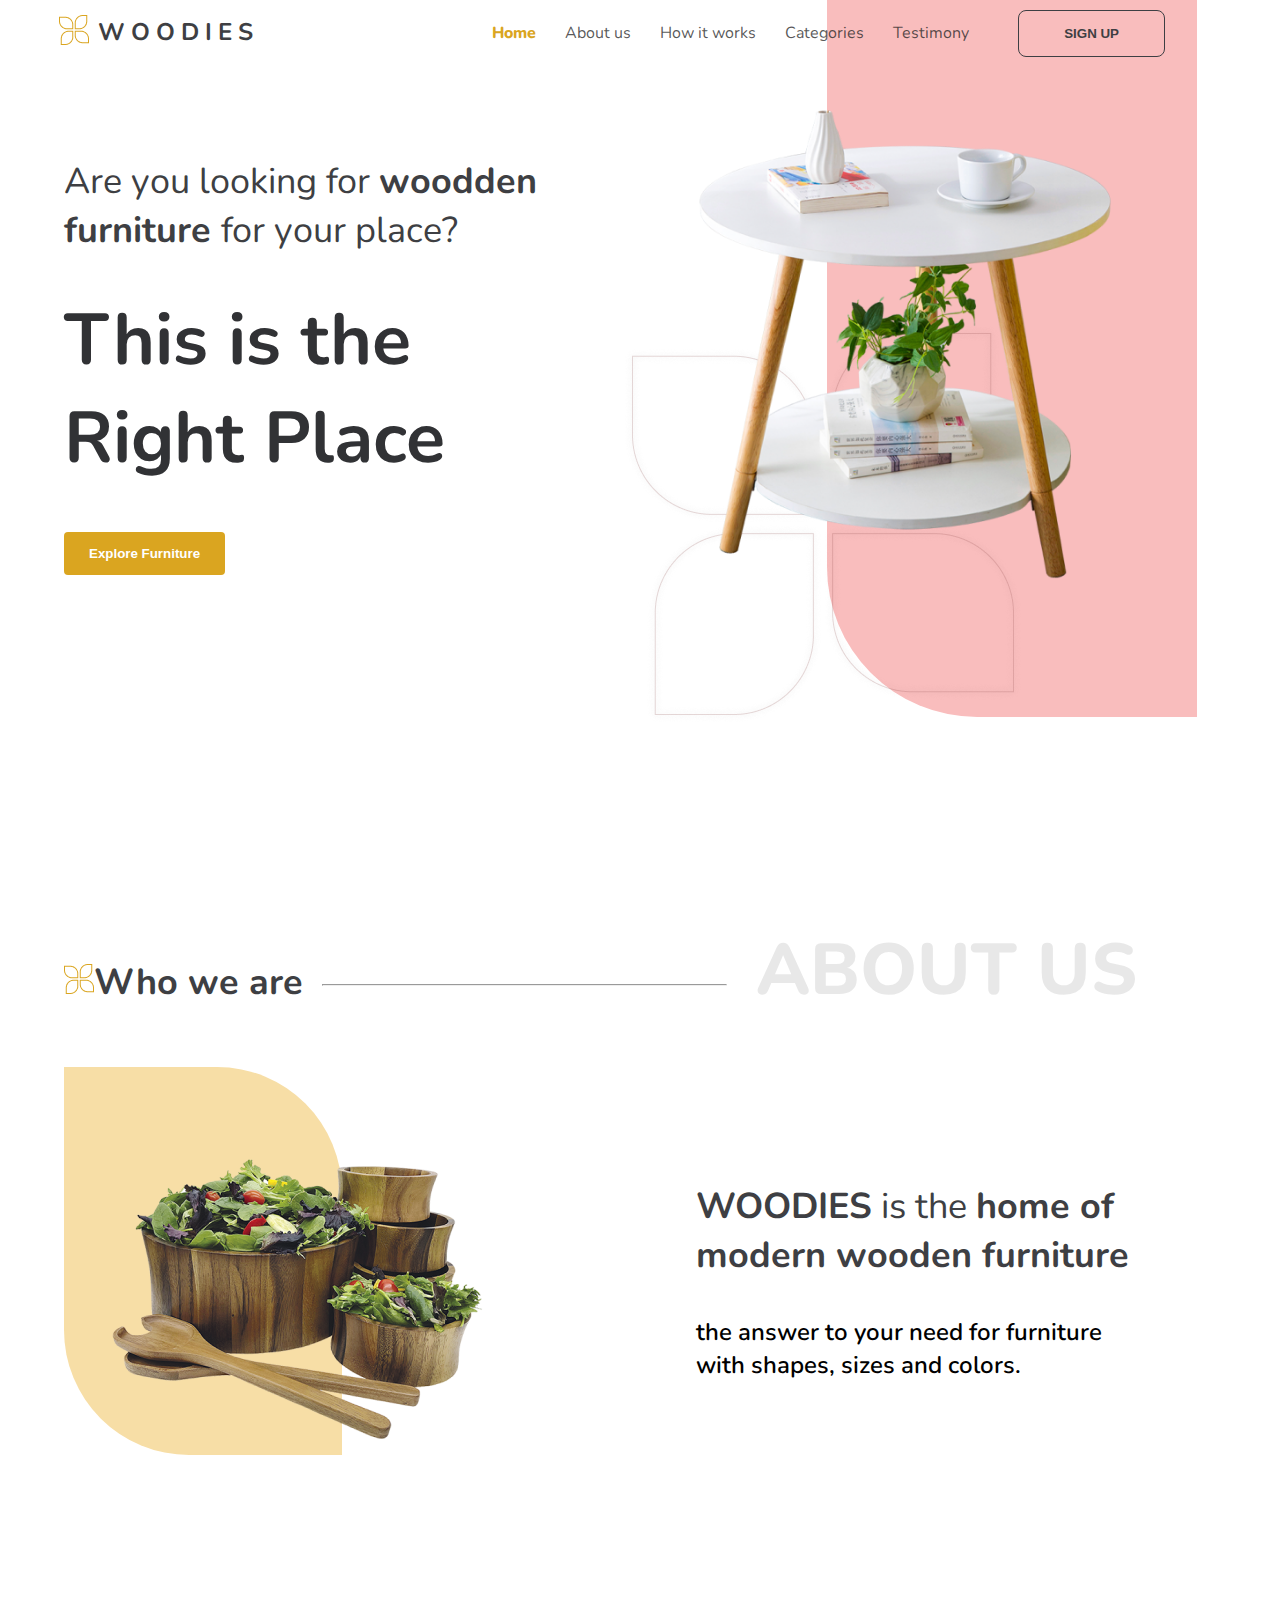
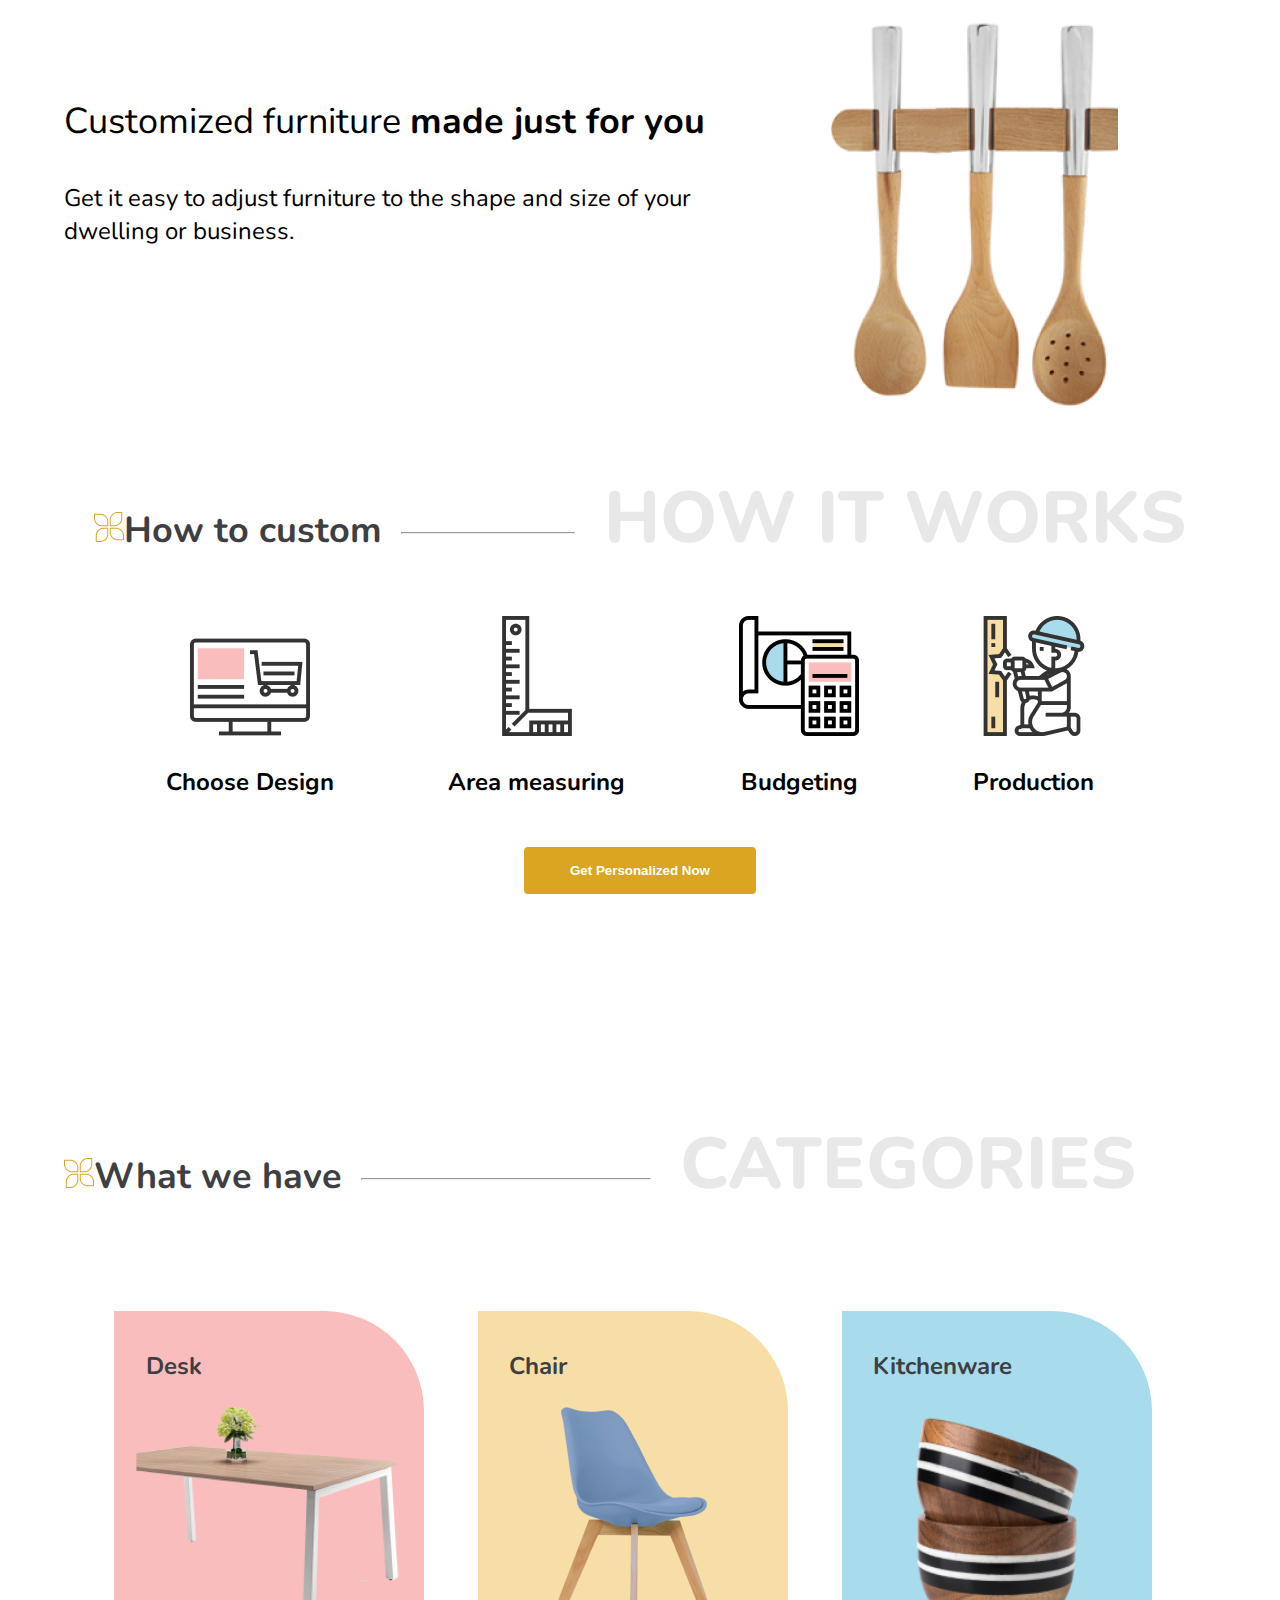
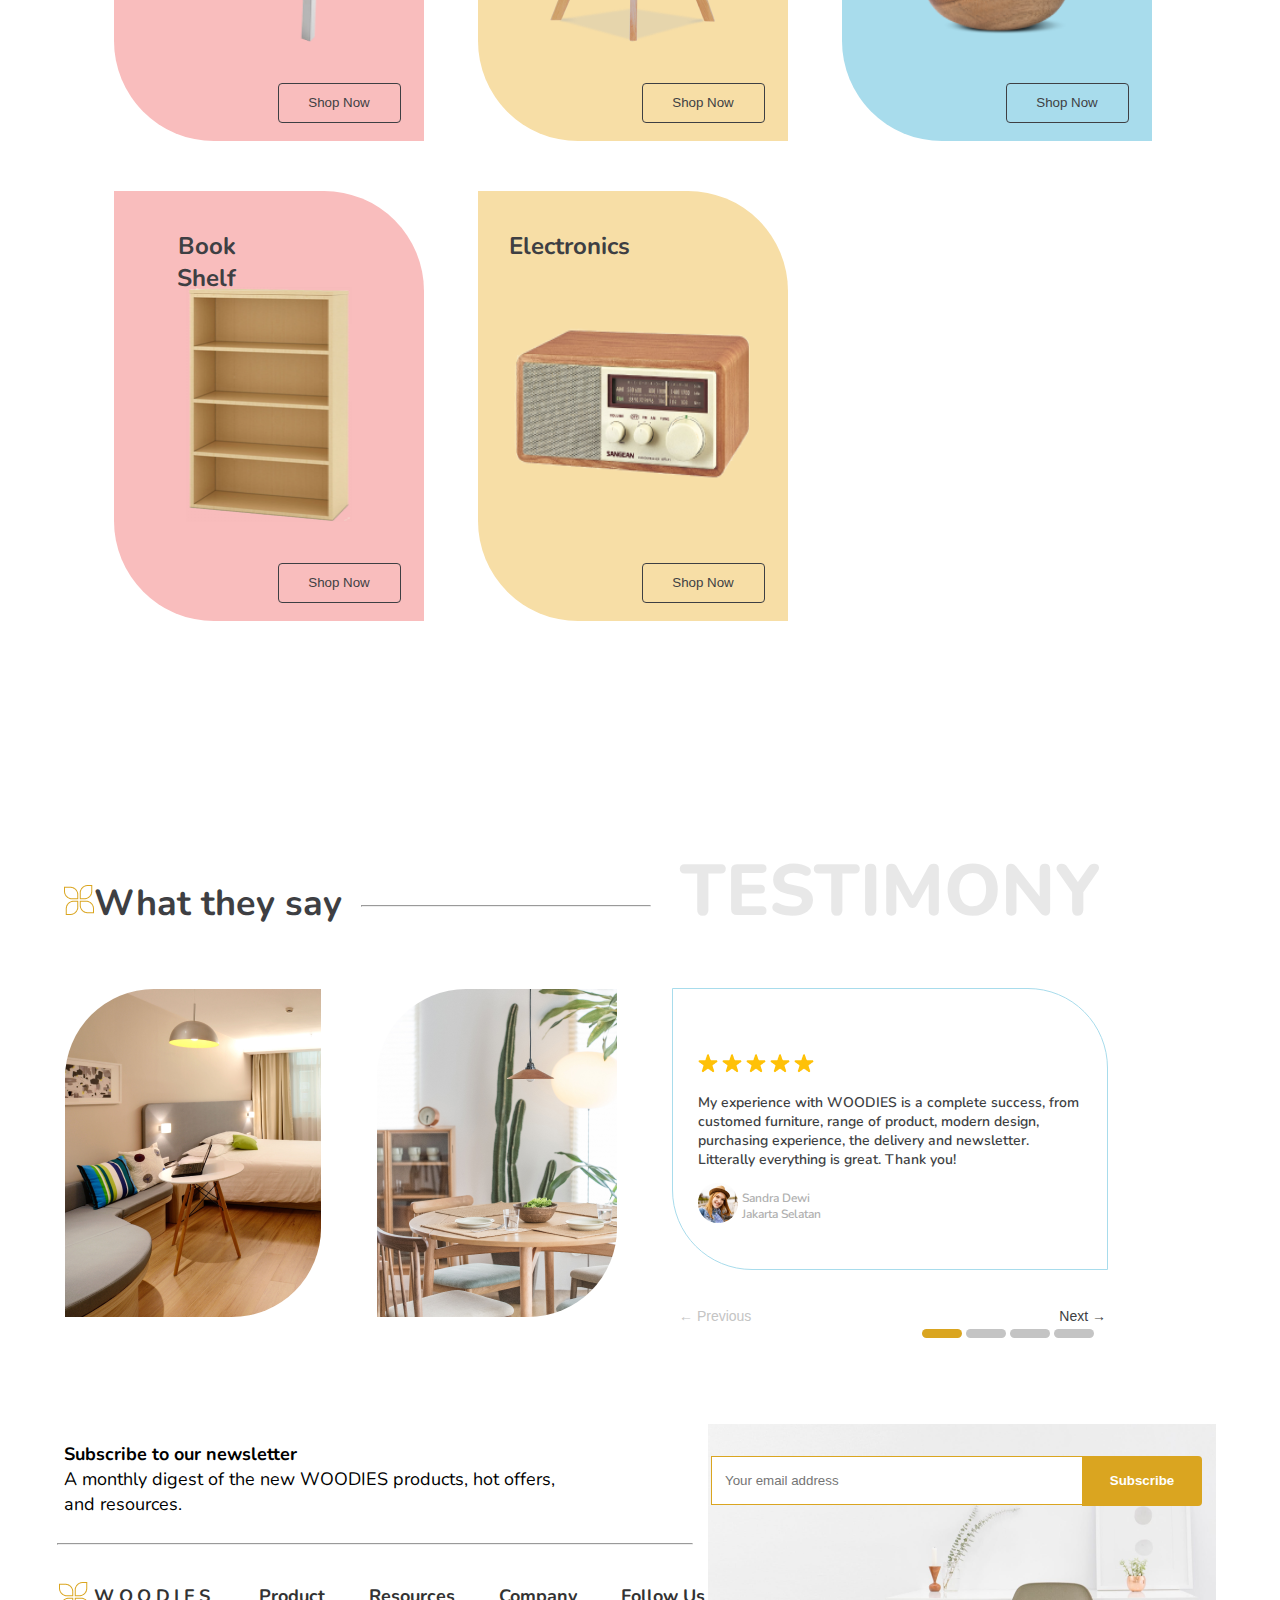
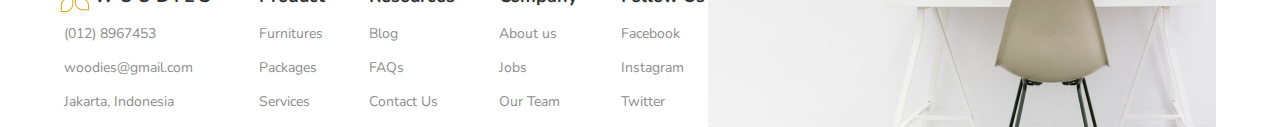
<file: index.html>
<!DOCTYPE html>
<html lang="en">
<head>
    <meta charset="UTF-8">
    <meta name="viewport" content="width=device-width, initial-scale=1.0">
    <link rel="stylesheet" href="css/style.css">
    <title>Woodies</title>
</head>
<body>
    <div class="wrapper">
        <header>
            <div>
                <img src="/images/logo.png" alt="">
                <h3>Woodies</h3>
            </div>
            <nav>
                <a href="#sectionHome" class="active">Home</a>
                <a href="#sectionAbout">About us</a>
                <a href="#sectionHow">How it works</a>
                <a href="#sectionCategories">Categories</a>
                <a href="#sectionTestimony">Testimony</a>
                <button>Sign Up</button>
                <div id="bgHome"></div>
            </nav>
        </header>
        <section id="sectionHome">
            <div class="contentHome">
                <div class="contentLeft">
                    <p>Are you looking for <strong> woodden furniture </strong> for your place?</p>
                    <span>This is the Right Place</span>
                    <button>Explore Furniture</button>
                </div>
                <div class="contentRight">
                    <img src="/images/imageHome.png" alt="">
                </div>
                <img class="logoBg" src="/images/Group 25.png" alt="">
            </div>
        </section>
        <section id="sectionAbout">
            <div class="headerAbout">
                <img src="/images/logo.png"><h2>Who we are</h2>
                <hr>
                <h1>About us</h1>
            </div>
            <div class="contentAbout">
                <div class="levelTop">
                    <div class="contentLeft">
                        <div class="imageAbout">
                            <img src="/images/imageAbout1.png" alt="">
                        </div>
                    </div>
                    <div class="contentRight">
                        <p> <strong>WOODIES</strong> is the <strong>home of modern wooden furniture</strong></p>
                        <span>the answer to your need for furniture with shapes, sizes and colors. </span>
                    </div>
                </div>
                <div class="levelBottom">
                    <div class="contentLeft">
                        <p>Customized furniture <strong> made just for you</strong></p>
                        <span>Get it easy to adjust furniture to the shape and size of your dwelling or business.</span>
                    </div>
                    <div class="contentRight">
                        <img src="/images/imageAbout2.png" alt="">
                    </div>
                </div>
            </div>
        </section>
        <section id="sectionHow">
            <div class="headerHow">
                <img src="/images/logo.png"><h2>How to custom</h2>
                <hr>
                <h1>How it works</h1>
            </div>
            <div class="contentHow">
                <div class="card">
                    <div class="card-content">
                        <img src="/images/vector/shop.png" alt="">
                        <p>Choose Design</p>
                    </div>
                </div>
                <div class="card">
                    <div class="card-content">
                        <img src="/images/vector/line.png" alt="">
                        <p>Area measuring</p>
                    </div>
                </div>
                <div class="card">
                    <div class="card-content">
                        <img src="/images/vector/cost.png" alt="">
                        <p>Budgeting</p>
                    </div>
                </div>
                <div class="card">
                    <div class="card-content">
                        <img src="/images/vector/carpenter.png" alt="">
                        <p>Production</p>
                    </div>
                </div>
            </div>
            <button>Get Personalized Now</button>
        </section>

        <section id="sectionCategories">
            <div class="headerCategories">
                <img src="/images/logo.png"><h2>What we have</h2>
                <hr>
                <h1>Categories</h1>
            </div>
            <div class="contentCategories">
                <div class="card desk">
                    <h3>Desk</h3>
                    <img src="/images/categories/desk.png" alt="">
                    <button>Shop Now</button>
                </div>
                <div class="card chair">
                    <h3>Chair</h3>

                    <img src="/images/categories/chair.png" alt="">
                    <button>Shop Now</button>
                </div>
                <div class="card kitchenware">
                    <h3>Kitchenware</h3>

                    <img src="/images/categories/kitchen.png" alt="">
                    <button>Shop Now</button>
                </div>
                <div class="card bookshelf">
                    <h3>Book Shelf</h3>
                    <img src="/images/categories/bookshelf.png" alt="">
                    <button>Shop Now</button>
                </div>
                <div class="card electronic">
                    <h3>Electronics</h3>

                    <img src="/images/categories/electronic.png" alt="">
                    <button>Shop Now</button>
                </div>
            </div>
        </section>
        <section id="sectionTestimony">
            <div class="headerTestimony">
                <img src="/images/logo.png"><h2>What they say</h2>
                <hr>
                <h1>Testimony</h1>
            </div>
            <div class="contentTestimony">
                <div class="cards">
                    <div class="card">
                        <img src="/images/apartment-bed-bedroom-271624 1.png" alt="">
                    </div>
                    <div class="card">
                        <img src="/images/breakfast-contemporary-daylight-154161 1.png" alt="">
                    </div>
                    <div class="contentRight">
                            <div class="box">
                                <div class="box-content">
                                    <div class="stars">
                                        <img src="/images/Star 1.png" alt="">
                                        <img src="/images/Star 1.png" alt="">
                                        <img src="/images/Star 1.png" alt="">
                                        <img src="/images/Star 1.png" alt="">
                                        <img src="/images/Star 1.png" alt="">
                                    </div>
                                    <p>My experience with WOODIES is a complete success, from customed furniture, range of product, modern design, purchasing experience, the delivery and newsletter. Litterally everything is great. Thank you!</p>
                                    <div class="author">
                                        <img src="/images/woman-taking-selfie-while-smiling-1310522 1.png" alt="">
                                        <div>
                                            <p>Sandra Dewi</p>
                                            <p>Jakarta Selatan</p>
                                        </div>
                                    </div>
                                </div>
                            </div>
                            <button class="previous">&larr;  Previous</button>
                            <button class="next">Next &rarr;</button>
                            <div class="slider-button">
                                <button class="active">&nbsp;</button>
                                <button>&nbsp;</button>
                                <button>&nbsp;</button>
                                <button>&nbsp;</button>
                            </div>
                        </div>
                    </div>
                </div>
            </div>
        </section>
        <footer>
            <div>
                <div class="contentLeft">
                    <p> <strong>Subscribe to our newsletter</strong><br> A monthly digest of the new WOODIES products, hot offers, and resources.</p>
                </div>
                <div class="contentRight">
                    <form action="">
                        <input type="text" placeholder="Your email address">
                        <button>Subscribe</button>
                    </form>
                </div>
            </div>
            <hr>
            <div class="levelTop">
                <ul class="footer-contact">
                    <img src="/images/logo.png" alt=""><h2>Woodies</h2>
                    <li><a href="">(012) 8967453</a></li>
                    <li><a href="">woodies@gmail.com</a></li>
                    <li><a href="">Jakarta, Indonesia</a></li>
                </ul>
                <ul class="footer-product">
                    <h2>Product</h2>
                    <li><a href="">Furnitures</a></li>
                    <li><a href="">Packages</a></li>
                    <li><a href="">Services</a></li>
                </ul>
                <ul class="footer-resources">
                    <h2>Resources</h2>
                    <li><a href="">Blog</li</a>
                    <li><a href="">FAQs</li</a>
                    <li><a href="">Contact Us</a></li>
                </ul>
                <ul class="footer-company">
                    <h2>Company</h2>
                    <li><a href="">About us</a></li>
                    <li><a href="">Jobs</li</a>
                    <li><a href="">Our Team</a></li>
                </ul>
                <ul class="footer-follow">
                    <h2>Follow Us</h2>
                    <li><a href="">Facebook</a></li>
                    <li><a href="">Instagram</a></li>
                    <li><a href="">Twitter</a></li>
                </ul>
            </div>
        </footer>
    </div>
</body>
</html>
</file>
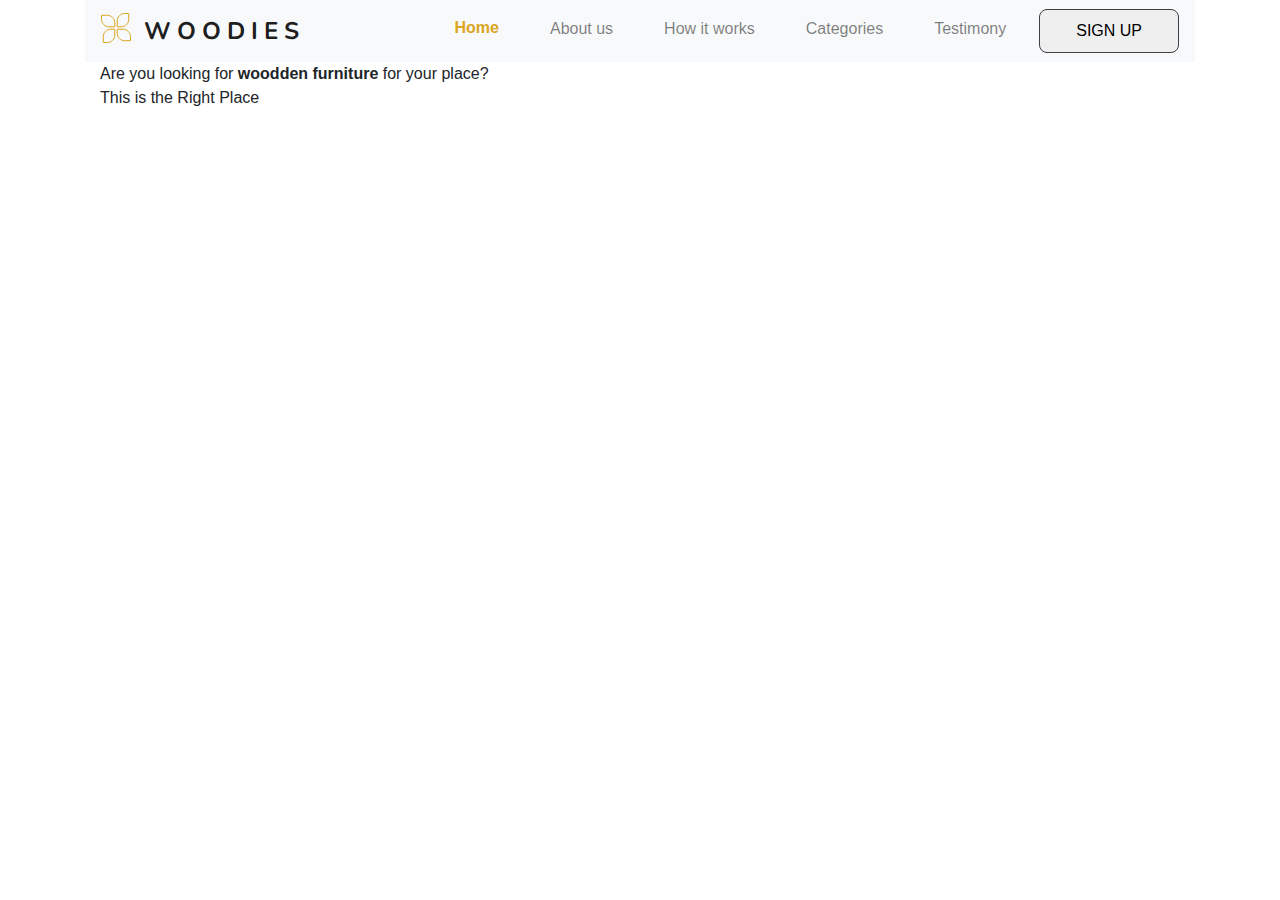
<file: bootstrap/index.html>
<!DOCTYPE html>
<html lang="en">

<head>
    <!-- Woodies css -->
    <link rel="stylesheet" href="css/main.css">
    <!-- Bootstrap css -->
    <link rel="stylesheet" href="css/bootstrap.css">
    <meta charset="UTF-8">
    <meta name="viewport" content="width=device-width, initial-scale=1.0">
    <title>Woodies</title>
</head>

<body>
    <div class="container">
        <nav class="navbar navbar-expand-lg navbar-light bg-light">
            <span class="navbar-brand">
                <img src="images/logo.svg" class="d-inline-block align-top"> Woodies
            </span>
            <button class="navbar-toggler" type="button" data-toggle="collapse" data-target="#navbarNav">
                <span class="navbar-toggler-icon"></span>
            </button>
            <div class="collapse navbar-collapse justify-content-end" id="navbarNav">
                <ul class="navbar-nav">
                    <li class="nav-item active">
                        <a class="nav-link active" href="#">Home</a>
                    </li>
                    <li class="nav-item">
                        <a class="nav-link" href="#">About us</a>
                    </li>
                    <li class="nav-item">
                        <a class="nav-link" href="#">How it works</a>
                    </li>
                    <li class="nav-item">
                        <a class="nav-link " href="#">Categories</a>
                    </li>
                    <li class="nav-item">
                        <a class="nav-link " href="#">Testimony</a>
                    </li>
                    <button>Sign Up</button>
                </ul>
            </div>
        </nav>
        <section>
            <div class="row">
                <div class="container">
                    <div class="col-6">
                        <span>Are you looking for <strong>woodden furniture</strong> for your place?</span>
                        <p>This is the Right Place</p>
                    </div>
                    <div class="col-6">
                    </div>
                </div>
            </div>
        </section>
        <section></section>
        <section></section>
        <section></section>
        <section></section>
        <footer></footer>
    </div>


    <!-- Jquery script -->
    <script src="js/jquery.js"></script>
    <!-- Bootstrap script -->
    <script src="js/bootstrap.js"></script>
</body>

</html>
</file>
<file: css/style.css>
@import url('https://fonts.googleapis.com/css2?family=Nunito&display=swap');
body{
    margin: 0 auto;
}
.wrapper{
    font-family: 'Nunito';
    display: grid;
    margin:0 auto;
    grid-template-columns:repeat(6,1f);
    grid-template-rows: 100px 600px auto auto auto auto 100px;
    grid-template-areas:
    'header header'
    'sectionHome sectionHome'
    'sectionAbout sectionAbout'
    'sectionHow sectionHow'
    'sectionCategories sectionCategories'
    'sectionTestimony sectionTestimony'
    'footer footer';
}
.wrapper,header,section,footer{
    width: 1152px;
}
/* Header */

header{
    display: grid;
    grid-template-columns: 35%;
    grid-template-rows: auto;
    grid-template-areas: 'div nav';
    grid-area: header;
}
header div{
    margin-top: 10px;
    grid-area: div;
}
header div img{
    position: relative;
    display: inline;
    top: 5px;
    right: 5px;
}
header div h3{
    text-transform: uppercase;
    font-style: normal;
    font-weight: bold;
    font-size: 24px;
    line-height: 33px;
    letter-spacing: 0.25em;
    display: inline;
    color: #3E3F43;

}
header nav{
    margin-top: 10px;
    grid-area: nav;
}
header nav a{
    text-decoration: none;
    font-style: normal;
    font-weight: normal;
    font-size: 16px;
    color: rgba(34, 34, 34, 0.75);
    margin-left: 25px;
}
header nav .active{
    font-weight: 800;
    font-size: 16px;
    color: #DAA520;
}
header nav button{
    margin-left: 45px;
    border: 1px solid #3E3F43;
    padding: 15px 45px;
    background-color: transparent;
    border-radius: 8px;
    text-transform: uppercase;
    font-weight: bold;
    color: #3E3F43;
}
header nav #bgHome{
    position: relative;
    z-index: -1;
    left: 360px;
    bottom: 250px;
    background-color: #F9BDBD;
    width: 370px;
    height: 900px;
    border-bottom-left-radius: 150px;
}
/* End Header */

/* Home */
#sectionHome{
    grid-area: sectionHome;
}
#sectionHome .contentHome{
    position: relative;
    bottom: 50px;
}
#sectionHome .contentHome .contentLeft{
    display: inline-block;
    position: relative;
    bottom: 0px;
    width: 504px;
}
#sectionHome .contentHome .contentLeft p{
    font-size: 36px;
    color: #3E3F43;
}
#sectionHome .contentHome .contentLeft span{
    font-weight: bold;
    font-size: 72px;
    color: #313235;
}
#sectionHome .contentHome .contentLeft button{
    background: #DAA520;
    border-radius: 4px;
    color: white;
    border: 1px solid transparent;
    padding: 13px 24px;
    font-weight: bold;
    margin-top: 45px;
    transition-duration: .3s;
}
#sectionHome .contentHome .contentLeft button:hover{
    box-shadow: 0 5px 0 0 #a07507 ;    
    cursor: pointer;
    transform: scale(1.1);
    transition-duration: .3s;
}
#sectionHome .contentHome .contentRight{
    position: relative;
    top:45px;
    left: 80px;
    display: inline-block;
}
#sectionHome .contentHome .contentRight img{
    width: 500px;
}
#sectionHome .contentHome .logoBg{
    position: relative;
    z-index: -1;
    bottom: 250px;
    left: 560px;
}
/* End Home */



/* About */
#sectionAbout{
    margin-top: 15%;
    grid-area: sectionAbout;
}
#sectionAbout .headerAbout h2{
    font-style: normal;
    font-weight: bold;
    font-size: 36px;
    line-height: 49px;
    color: #3E3F43;
    display: inline-block;
}
#sectionAbout .headerAbout hr{
    margin-left:15px;
    width: 35%;
    display: inline-block;
}
#sectionAbout .headerAbout h1{
    margin-left: 25px;
    font-style: normal;
    font-weight: 800;
    font-size: 72px;
    line-height: 98px;
    text-transform: uppercase;
    color: rgba(34, 34, 34, 0.1);
    display: inline-block;
}
#sectionAbout .contentAbout .levelTop .contentLeft{
    display: inline-block;
}
#sectionAbout .contentAbout .levelTop .contentLeft .imageAbout{
    position: relative;
    top: 0;
    left: 0;
    width: 278px;
    height: 388px;
    background: #F7DEA6;
    border-top-right-radius: 125px;
    border-bottom-left-radius: 125px;
}
#sectionAbout .contentAbout .levelTop .contentLeft .imageAbout img{
    position: relative;
    top:75px;
    left: 35px;
}
#sectionAbout .contentAbout .levelTop .contentRight{
    display: inline-block;
    position: relative;
    left: 350px;
    width: 448px;
}
#sectionAbout .contentAbout .levelTop .contentRight p{
    font-size: 36px;
    color: #3E3F43;
}
#sectionAbout .contentAbout .levelTop .contentRight span{
    font-weight: 600;
    font-size: 24px;
    line-height: 33px;
    color: #000000;
}
#sectionAbout .contentAbout .levelBottom .contentLeft{
    color: #000000;
    display: inline-block;
    width: 648px;
}
#sectionAbout .contentAbout .levelBottom .contentLeft p{
    font-size: 36px;
    line-height: 49px;
}
#sectionAbout .contentAbout .levelBottom .contentLeft span{
    font-size: 24px;
    line-height: 33px;
}
#sectionAbout .contentAbout .levelBottom .contentRight{
    display: inline-block;
}
#sectionAbout .contentAbout .levelBottom .contentRight img{
    position: relative;
    top: 167px;
    margin-left: 115px;
}
/* End About */
/* How */
#sectionHow{
    text-align: center;
    margin-top: 15%;
    grid-area: sectionHow;
}
#sectionHow .headerHow h2{
    font-style: normal;
    font-weight: bold;
    font-size: 36px;
    line-height: 49px;
    color: #3E3F43;
    display: inline-block;
}
#sectionHow .headerHow hr{
    margin-left:15px;
    width: 15%;
    display: inline-block;
}
#sectionHow .headerHow h1{
    margin-left: 25px;
    font-style: normal;
    font-weight: 800;
    font-size: 72px;
    line-height: 98px;
    text-transform: uppercase;
    color: rgba(34, 34, 34, 0.1);
    display: inline-block;
}
#sectionHow .contentHow .card{
    display: inline-block;
    margin-right: 65px;
    margin-left: 45px;
}
#sectionHow .contentHow .card .card-content p{
    font-weight: bold;
    font-size: 24px;
    color: #000000;
}
#sectionHow button{
    background: #DAA520;
    border-radius: 4px;
    border:1px solid transparent;
    padding: 15px 45px;
    font-weight: bold;
    margin-top: 25px;
    color: white;
    transition-duration: .3s;
}
#sectionHow button:hover{
    box-shadow: 0 5px 0 0 #a07507 ;
    cursor: pointer;
    transform: scale(1.1);
    transition-duration: .3s;
}
/* End How */

/* Categories */
#sectionCategories{
    margin-top: 15%;
    grid-area: sectionCategories;
}
#sectionCategories .headerCategories h2{
    font-style: normal;
    font-weight: bold;
    font-size: 36px;
    line-height: 49px;
    color: #3E3F43;
    display: inline-block;
}
#sectionCategories .headerCategories hr{
    margin-left:15px;
    width: 25%;
    display: inline-block;
}
#sectionCategories .headerCategories h1{
    margin-left: 25px;
    font-style: normal;
    font-weight: 800;
    font-size: 72px;
    line-height: 98px;
    text-transform: uppercase;
    color: rgba(34, 34, 34, 0.1);
    display: inline-block;
}
#sectionCategories .contentCategories .card{
    border-top-right-radius: 100px;
    border-bottom-left-radius: 100px;
    display: inline-block;
    padding: 15px;
    width: 280px;
    height: 400px;
    text-align: center;
    margin-left: 50px;
    margin-top: 50px;
}
#sectionCategories .contentCategories .card h3{
    position: relative;
    width: 57px;
    height: 33px;
    left: 16px;
    top: 0px;
    font-weight: bold;
    font-size: 24px;
    color:#3E3F43;
}
#sectionCategories .contentCategories .card img{
    position: relative;
    width: 165.25px;
    height: 235px;
}
#sectionCategories .contentCategories button{
    position: relative;
    top: 35px;
    left:70px;
    width: 123px;
    height: 40px;
    background-color: transparent;
    border:1px solid #3E3F43;
    border-radius: 4px;
    color: #3E3F43;
}
#sectionCategories .contentCategories .desk{
    background:#F9BDBD;
}
#sectionCategories .contentCategories .desk img{
    transform: scaleY(1.6);
    transform: scaleX(1.6);
}
#sectionCategories .contentCategories .chair{
    background: #F7DEA6;
}
#sectionCategories .contentCategories .kitchenware{
    background: #A8DCEC;
}
#sectionCategories .contentCategories .bookshelf{
    background: #F9BDBD;
}
#sectionCategories .contentCategories .bookshelf h3{
    width: 123px;
}
#sectionCategories .contentCategories .electronic{
    background: #F7DEA6;
}
#sectionCategories .contentCategories .electronic img{
    transform: scale(1.5,0.7);
}
/* End Categories */

/* Testimony */
#sectionTestimony{
    margin-top: 15%;
    grid-area: sectionTestimony;
}
#sectionTestimony .headerTestimony h2{
    font-style: normal;
    font-weight: bold;
    font-size: 36px;
    line-height: 49px;
    color: #3E3F43;
    display: inline-block;
}
#sectionTestimony .headerTestimony hr{
    margin-left:15px;
    width: 25%;
    display: inline-block;
}
#sectionTestimony .headerTestimony h1{
    margin-left: 25px;
    font-style: normal;
    font-weight: 800;
    font-size: 72px;
    line-height: 98px;
    text-transform: uppercase;
    color: rgba(34, 34, 34, 0.1);
    display: inline-block;
}
#sectionTestimony .cards {
    display: inline-block;
}
#sectionTestimony .card{
    display: inline-block;
    margin-right: 50px;
}
#sectionTestimony .card img{
    border: 1px solid transparent;
    border-top-left-radius: 90px;
    border-bottom-right-radius: 90px;
}
#sectionTestimony .contentRight {
    display: inline-block;
    position: relative;
}
#sectionTestimony .contentRight .box{
    position: relative;
    bottom: 10px;
    background: #FFFFFF;
    padding: 15px 25px;
    border: 1px solid #A8DCEC;
    border-top-right-radius: 80px;
    border-bottom-left-radius: 80px;
    width: 384px;
    height: 250px;
}
#sectionTestimony .contentRight .box .box-content{
    position: relative;
    top: 50px;
}
#sectionTestimony .contentRight p{
    font-style: normal;
    font-weight: 600;
    font-size: 14px;
    color: #3E3F43;
}
#sectionTestimony .contentRight .author img{
    display: inline-block;
    border-radius: 50%;
}
#sectionTestimony .contentRight .author div{
    display: inline-block;
    position: relative;
    bottom: 5px;
}
#sectionTestimony .contentRight .author div p{
    margin: 0;
    font-weight: 600;
    font-size: 12px;
    color: #AFAFAF;
}
#sectionTestimony .contentRight button{
    position: relative;
    top: 25px;
}
#sectionTestimony .contentRight .previous{
    border: 1px solid transparent;
    background: transparent;
    font-size: 14px;
    color: #C4C4C4;
}
#sectionTestimony .contentRight .next{
    border: 1px solid transparent;
    background: transparent;
    font-size: 14px;
    color: #3E3F43;
    position: relative;
    left: 290px;
}
#sectionTestimony .contentRight .slider-button{
    position: relative;
    top: 25px;
    width: 200px;
    left: 250px;
}
#sectionTestimony .contentRight .slider-button .active{
    background: #DAA520;
}
#sectionTestimony .contentRight .slider-button button{
    width: 40px;
    height: 9px;
    left: 0px;
    top: 0px;
    background:#C4C4C4;
    border: 1px solid transparent;
    border-radius: 8px;
    transition-duration: .4s;
}
#sectionTestimony .contentRight .slider-button button:hover{
    background-color: #DAA520;
    transition-duration: .4s;
}
#sectionTestimony .contentRight .slider-button button:focus{
    outline: none;
}
/* End Testimony */
/* Footer */
footer{
    background:url('/images/pexels-photo-5099221.png');
    background-position: right bottom;
    background-repeat: no-repeat;
    font-family: 'Nunito';
    grid-area: footer;
    position: relative;
    margin: 0 auto;
}
footer div .contentLeft {
    display: inline-block;
}
footer div .contentLeft p {
    width: 493px;
    font-size: 18px;
    line-height: 25px;
}
footer div .contentRight{
    position: relative;
    bottom: 25px;
    margin-left: 150px;
    display: inline-block;
}
footer div .contentRight input{
    width: 355px;
    height: 45px;
    padding-left: 13px;
    border:1px solid  #DAA520;
}
footer div .contentRight input:focus{
    outline: none;
}
footer div .contentRight input::placeholder{
    transform:translateX(0px);
    transition: .4s;
}
footer div .contentRight input:focus::placeholder{
    transform:translateX(500px);
    transition: .6s;
}
footer div .contentRight button{
    position: relative;
    right: 5px;
    width: 120px;
    height: 50px;
    background: #DAA520;
    border-top-right-radius: 4px;
    border-bottom-right-radius: 4px;
    border: 1px solid transparent;
    color: white;
    font-weight: bold;
    transition-duration: .2s;
    box-shadow:0px 0px 0px #a07507;
}
footer div .contentRight button:hover{
    transition-duration: .3s;
    box-shadow:5px 0px 0px #a07507;
    cursor: pointer;
}
footer hr{
    width:55% ;
    position: relative;
    right:265px;
}
footer .levelTop{
    position: relative;
    right: 40px;
}
footer .levelTop ul{
    position: relative;
    display: inline-block;
}
footer .footer-contact img{
    position: relative;
    display: inline;
    top: 10px;
    right: 5px;
}
footer .footer-contact h2{
    text-transform: uppercase;
    font-style: normal;
    font-weight: bold;
    font-size: 24px;
    line-height: 33px;
    letter-spacing: 0.25em;
    display: inline;
    position: relative;
    color: #3E3F43;

}
footer .levelTop ul h2{
    font-size: 18px;
    line-height: 25px;
    color: #333333;
}
footer .levelTop ul li{
    list-style: none;
    margin-top: 15px;
    font-size: 14px;
}
footer .levelTop ul a{
    color: #8D8D8D;
    text-decoration: none;
}
</file>
<file: bootstrap/css/main.css>
@import url('https://fonts.googleapis.com/css2?family=Nunito&display=swap');
nav .navbar-brand {
    font-family: 'Nunito';
    text-transform: uppercase;
    font-style: normal;
    font-weight: bold;
    font-size: 24px;
    letter-spacing: 0.25em;
    color: #3E3F43;
}

nav #navbarNav .navbar-nav li {
    margin-left: 35px;
}

nav #navbarNav .navbar-nav li .active {
    font-style: normal;
    font-weight: 800;
    font-size: 16px;
    line-height: 22px;
    color: #DAA520;
}

nav #navbarNav .navbar-nav button {
    text-transform: uppercase;
    border: 1px solid #3E3F43;
    border-radius: 8px;
    padding: 9px 36px;
    margin-left: 25px;
}
</file>
